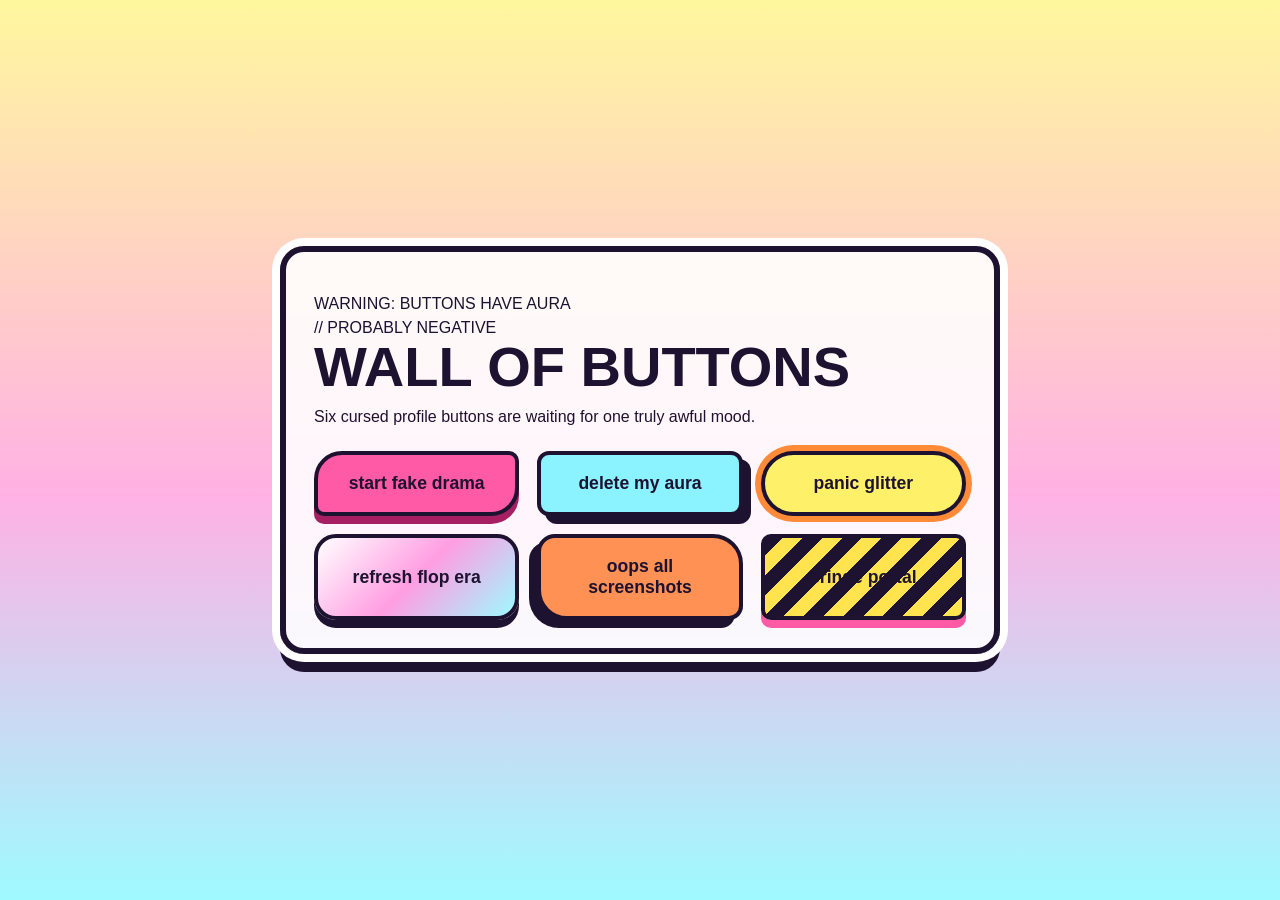
<file: en/code/indieweb-silly-button-wall-complete/index.html>
<html lang="en">
  <head>
    <meta charset="utf-8">
    <meta name="viewport" content="width=device-width, initial-scale=1">
    <title>WALL OF BUTTONS</title>
    <link rel="stylesheet" href="style.css">
  </head>
  <body>
    <!-- These profile controls were clearly built at a terrible hour. -->
    <main class="button-stage">
      <p class="eyebrow">WARNING: BUTTONS HAVE AURA<br>// PROBABLY NEGATIVE</p>
      <h1>WALL OF BUTTONS</h1>
      <p>Six cursed profile buttons are waiting for one truly awful mood.</p>
      <section class="button-wall">
        <button class="silly-button drama" type="button">start fake drama</button>
        <button class="silly-button nope" type="button">delete my aura</button>
        <button class="silly-button panic" type="button">panic glitter</button>
        <button class="silly-button glitter" type="button">refresh flop era</button>
        <button class="silly-button oops" type="button">oops all screenshots</button>
        <button class="silly-button forbidden" type="button">cringe portal</button>
      </section>

      <audio id="drama-sound" src="drama.mp3" preload="auto"></audio>
      <audio id="nope-sound" src="nope.mp3" preload="auto"></audio>
      <audio id="panic-sound" src="panic.mp3" preload="auto"></audio>
      <audio id="glitter-sound" src="glitter.mp3" preload="auto"></audio>
      <audio id="oops-sound" src="oops.mp3" preload="auto"></audio>
      <audio id="forbidden-sound" src="forbidden.mp3" preload="auto"></audio>
    </main>

    <script>
      function playButtonSound(soundId) {
        const sound = document.querySelector(soundId);
        sound.currentTime = 0;
        sound.play();
      }

      document.querySelector(".drama").addEventListener("click", function () {
        playButtonSound("#drama-sound");
      });

      document.querySelector(".nope").addEventListener("click", function () {
        playButtonSound("#nope-sound");
      });

      document.querySelector(".panic").addEventListener("click", function () {
        playButtonSound("#panic-sound");
      });

      document.querySelector(".glitter").addEventListener("click", function () {
        playButtonSound("#glitter-sound");
      });

      document.querySelector(".oops").addEventListener("click", function () {
        playButtonSound("#oops-sound");
      });

      document.querySelector(".forbidden").addEventListener("click", function () {
        playButtonSound("#forbidden-sound");
      });
    </script>
  </body>
</html>
</file>
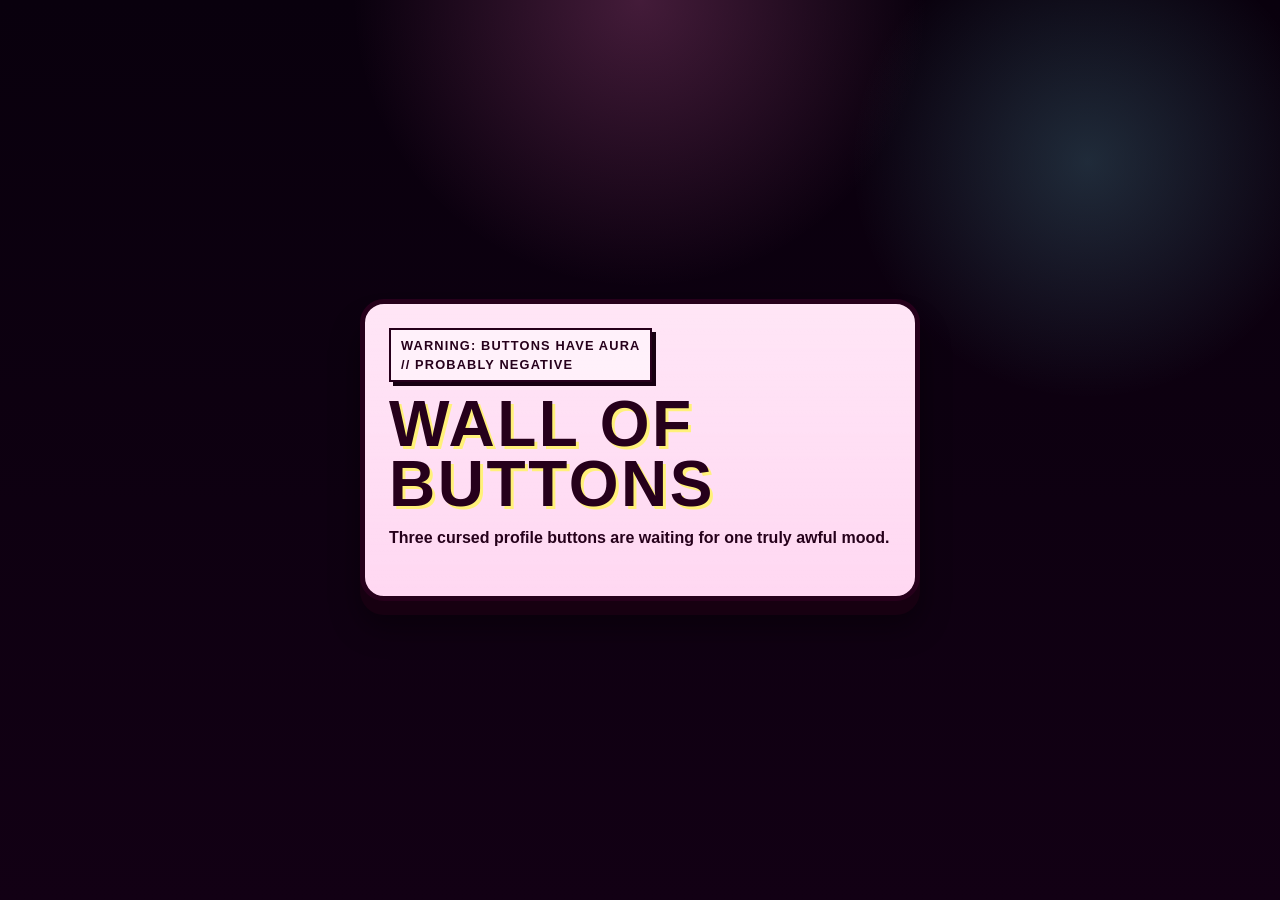
<file: en/code/indieweb-silly-button-wall-starter/index.html>
<html lang="en">
  <head>
    <meta charset="utf-8">
    <meta name="viewport" content="width=device-width, initial-scale=1">
    <title>WALL OF BUTTONS</title>
    <link rel="stylesheet" href="style.css">
  </head>
  <body>
    <!-- These profile controls were clearly built at a terrible hour. -->
    <main class="button-stage">
      <p class="eyebrow">WARNING: BUTTONS HAVE AURA<br>// PROBABLY NEGATIVE</p>
      <h1>WALL OF BUTTONS</h1>
      <p>Three cursed profile buttons are waiting for one truly awful mood.</p>
      <section class="button-wall">
      </section>
    </main>

    <script>
    </script>
  </body>
</html>
</file>
<file: en/code/indieweb-silly-button-wall-complete/style.css>
/* Style one easy grid of ridiculous buttons with loud hover states. */
* {
  box-sizing: border-box;
}

body {
  margin: 0;
  min-height: 100vh;
  display: grid;
  place-items: center;
  padding: 24px;
  font-family: "Trebuchet MS", Verdana, sans-serif;
  color: #1d1230;
  background: linear-gradient(180deg, #fff79e, #ffb1e4 55%, #9ffaff 100%);
}

h1 {
  margin: 0;
  font-size: clamp(2rem, 6vw, 3.5rem);
  line-height: 0.95;
  text-transform: uppercase;
}

p {
  margin: 12px 0 0;
  font-size: 1rem;
  line-height: 1.5;
}

.button-stage {
  width: min(720px, 100%);
  padding: 28px;
  border: 6px solid #1d1230;
  border-radius: 24px;
  background: rgba(255, 255, 255, 0.88);
  box-shadow:
    0 0 0 8px #ffffff,
    0 18px 0 #1d1230;
}

.button-wall {
  display: grid;
  grid-template-columns: repeat(auto-fit, minmax(160px, 1fr));
  gap: 18px;
  margin-top: 22px;
}

.silly-button {
  padding: 18px 16px;
  border: 4px solid #1d1230;
  color: #1d1230;
  font: inherit;
  font-size: 1.1rem;
  font-weight: 900;
  cursor: pointer;
  transition: transform 0.2s ease, box-shadow 0.2s ease, background 0.2s ease, letter-spacing 0.2s ease;
}

.drama {
  background: #ff5aa5;
  border-radius: 28px 10px 28px 10px;
  box-shadow: 0 8px 0 #a51f62;
}

.drama:hover {
  transform: translateY(-4px) rotate(-2deg);
  box-shadow: 0 12px 0 #a51f62;
}

.nope {
  background: #8bf2ff;
  border-radius: 12px;
  box-shadow: 8px 8px 0 #1d1230;
}

.nope:hover {
  background: #46d7ff;
  transform: rotate(3deg);
  letter-spacing: 0.08em;
}

.panic {
  background: #fff06a;
  border-radius: 999px;
  box-shadow: 0 0 0 6px #ff8b38;
}

.panic:hover {
  transform: scale(1.06);
  box-shadow: 0 0 0 10px #ff8b38;
}

.glitter {
  background: linear-gradient(135deg, #ffffff, #ff9de2, #9ffaff);
  border-radius: 22px;
  box-shadow: 0 8px 0 #1d1230;
}

.glitter:hover {
  transform: translateY(-4px);
  background: linear-gradient(135deg, #fff4a5, #ff7fcc, #6ff1ff);
}

.oops {
  background: #ff9154;
  border-radius: 18px 30px 14px 30px;
  box-shadow: -8px 8px 0 #1d1230;
}

.oops:hover {
  transform: skew(-4deg, -1deg);
  background: #ff6c4a;
}

.forbidden {
  background:
    repeating-linear-gradient(
      -45deg,
      #ffe34f 0 14px,
      #1d1230 14px 28px
    );
  border-radius: 10px;
  box-shadow: 0 8px 0 #ff5aa5;
}

.forbidden:hover {
  transform: translateY(-2px) scale(1.03);
  box-shadow: 0 12px 0 #ff5aa5;
}
</file>
<file: en/code/indieweb-silly-button-wall-starter/style.css>
/* Change these values to give the control panel terminally bad taste. */
:root {
  --page-bg: #120014;
  --ink: #26001b;
  --panel-bg: #ffd8f2;
  --accent: #7eeeff;
  --accent-hot: #ff73c6;
  --accent-acid: #c3ff63;
  --accent-warning: #ffe45a;
  --accent-mess: #ff9b54;
  --shadow-color: #170011;
  --border-size: 5px;
  --corner-size: 18px;
  --body-font: Verdana, Geneva, sans-serif;
  --stage-width: 35rem;
}

* {
  box-sizing: border-box;
}

body {
  margin: 0;
  min-height: 100vh;
  display: grid;
  place-items: center;
  padding: 24px;
  background:
    radial-gradient(circle at top, rgba(255, 115, 198, 0.24), transparent 26%),
    radial-gradient(circle at 85% 18%, rgba(126, 238, 255, 0.18), transparent 18%),
    linear-gradient(180deg, #09000d, var(--page-bg));
  color: var(--ink);
  font-family: var(--body-font);
}

.button-stage {
  width: min(var(--stage-width), calc(100vw - 48px));
  padding: 24px;
  border: var(--border-size) solid var(--ink);
  border-radius: calc(var(--corner-size) + 6px);
  background:
    linear-gradient(rgba(255, 255, 255, 0.35), rgba(255, 255, 255, 0)),
    var(--panel-bg);
  box-shadow:
    0 14px 0 var(--shadow-color),
    0 26px 30px rgba(0, 0, 0, 0.4);
}

.eyebrow {
  margin: 0;
  display: inline-block;
  padding: 6px 10px;
  border: 2px solid var(--ink);
  background: rgba(255, 255, 255, 0.5);
  box-shadow: 4px 4px 0 var(--shadow-color);
  font-size: 0.8rem;
  font-weight: 900;
  text-transform: uppercase;
  letter-spacing: 0.09em;
}

h1 {
  margin: 12px 0 0;
  font-family: Impact, Haettenschweiler, "Arial Narrow Bold", sans-serif;
  font-size: clamp(2.5rem, 9vw, 4rem);
  line-height: 0.94;
  letter-spacing: 0.04em;
  overflow-wrap: anywhere;
  text-shadow: 3px 3px 0 #fff17a;
}

p {
  margin: 12px 0 0;
  font-size: 1rem;
  font-weight: 700;
  line-height: 1.5;
}

.button-wall {
  display: grid;
  grid-template-columns: repeat(auto-fit, minmax(145px, 1fr));
  gap: 16px;
  margin-top: 22px;
}

.silly-button {
  padding: 18px 16px;
  border: 4px solid var(--ink);
  color: var(--ink);
  background: #fffefb;
  font: inherit;
  font-size: 1.1rem;
  font-weight: 900;
  line-height: 1.1;
  cursor: pointer;
  transition: transform 0.18s ease, box-shadow 0.18s ease, background 0.18s ease, letter-spacing 0.18s ease, filter 0.18s ease;
}
</file>
